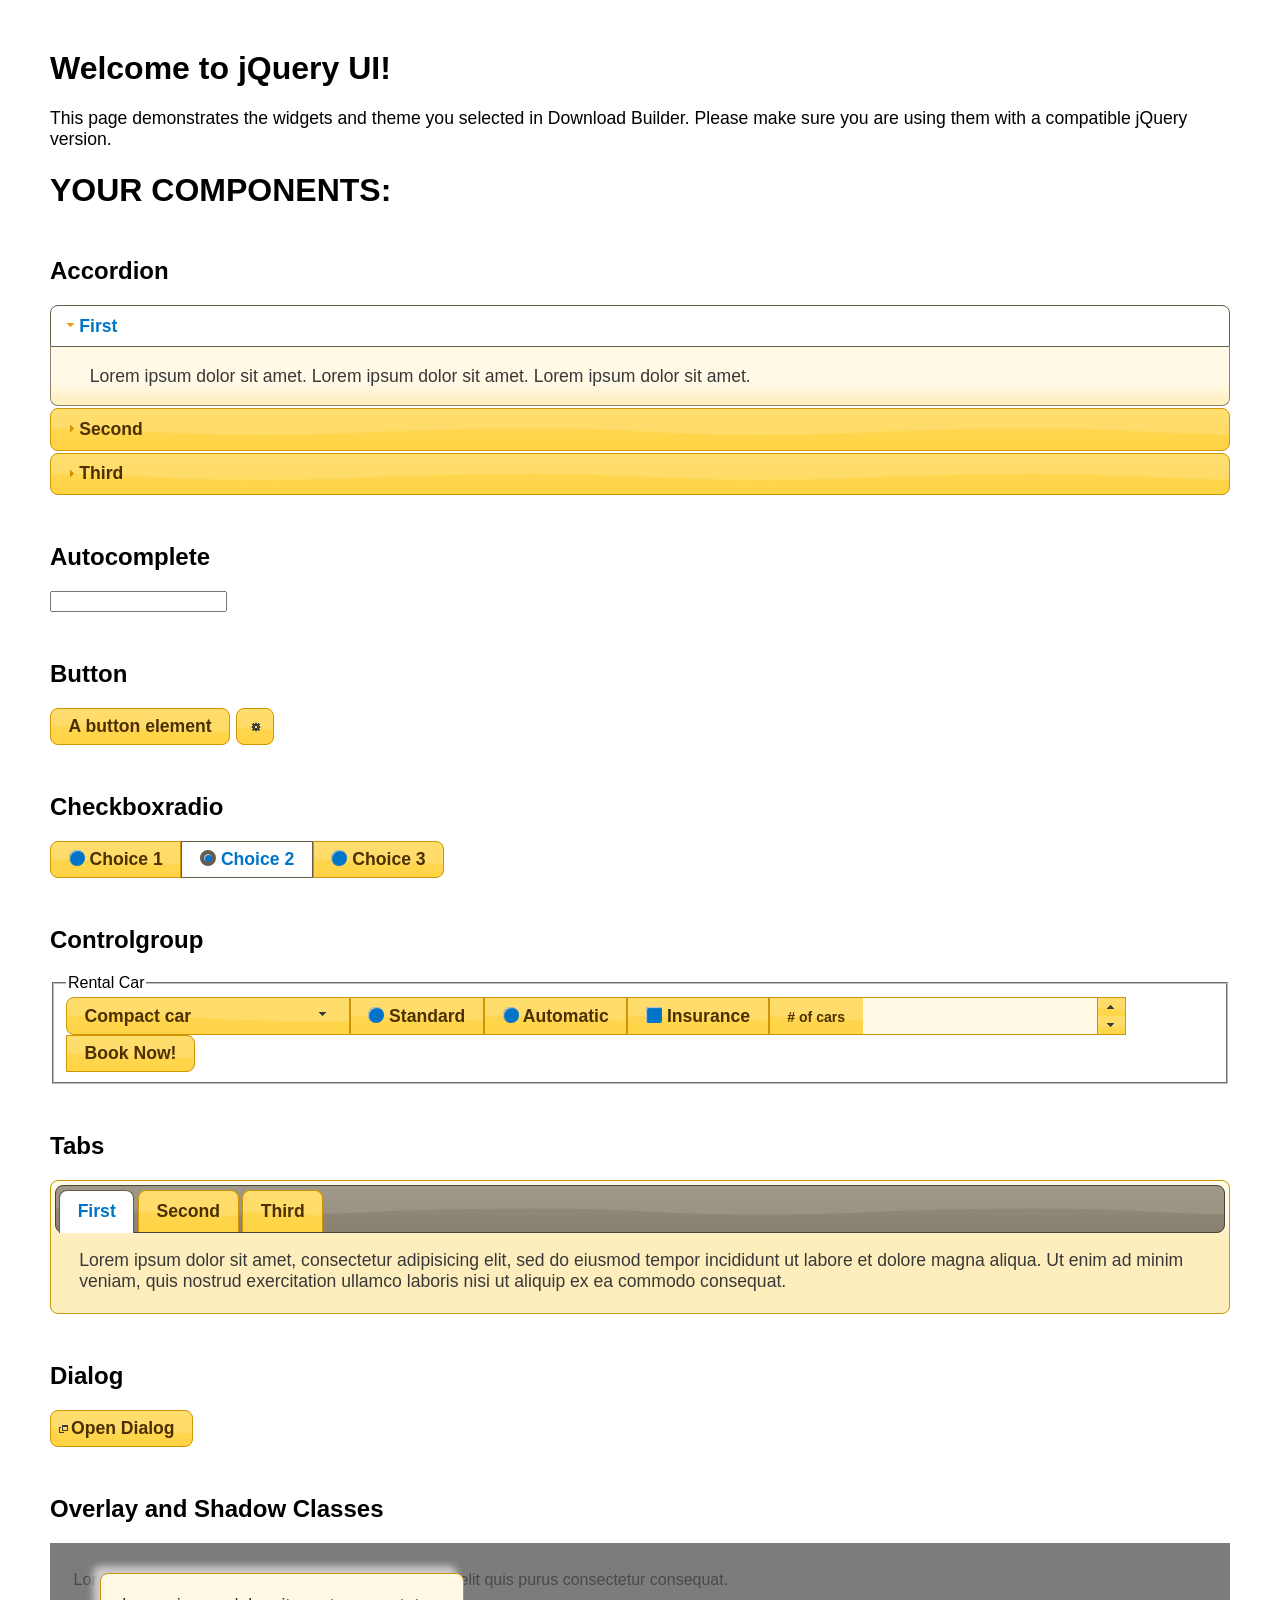
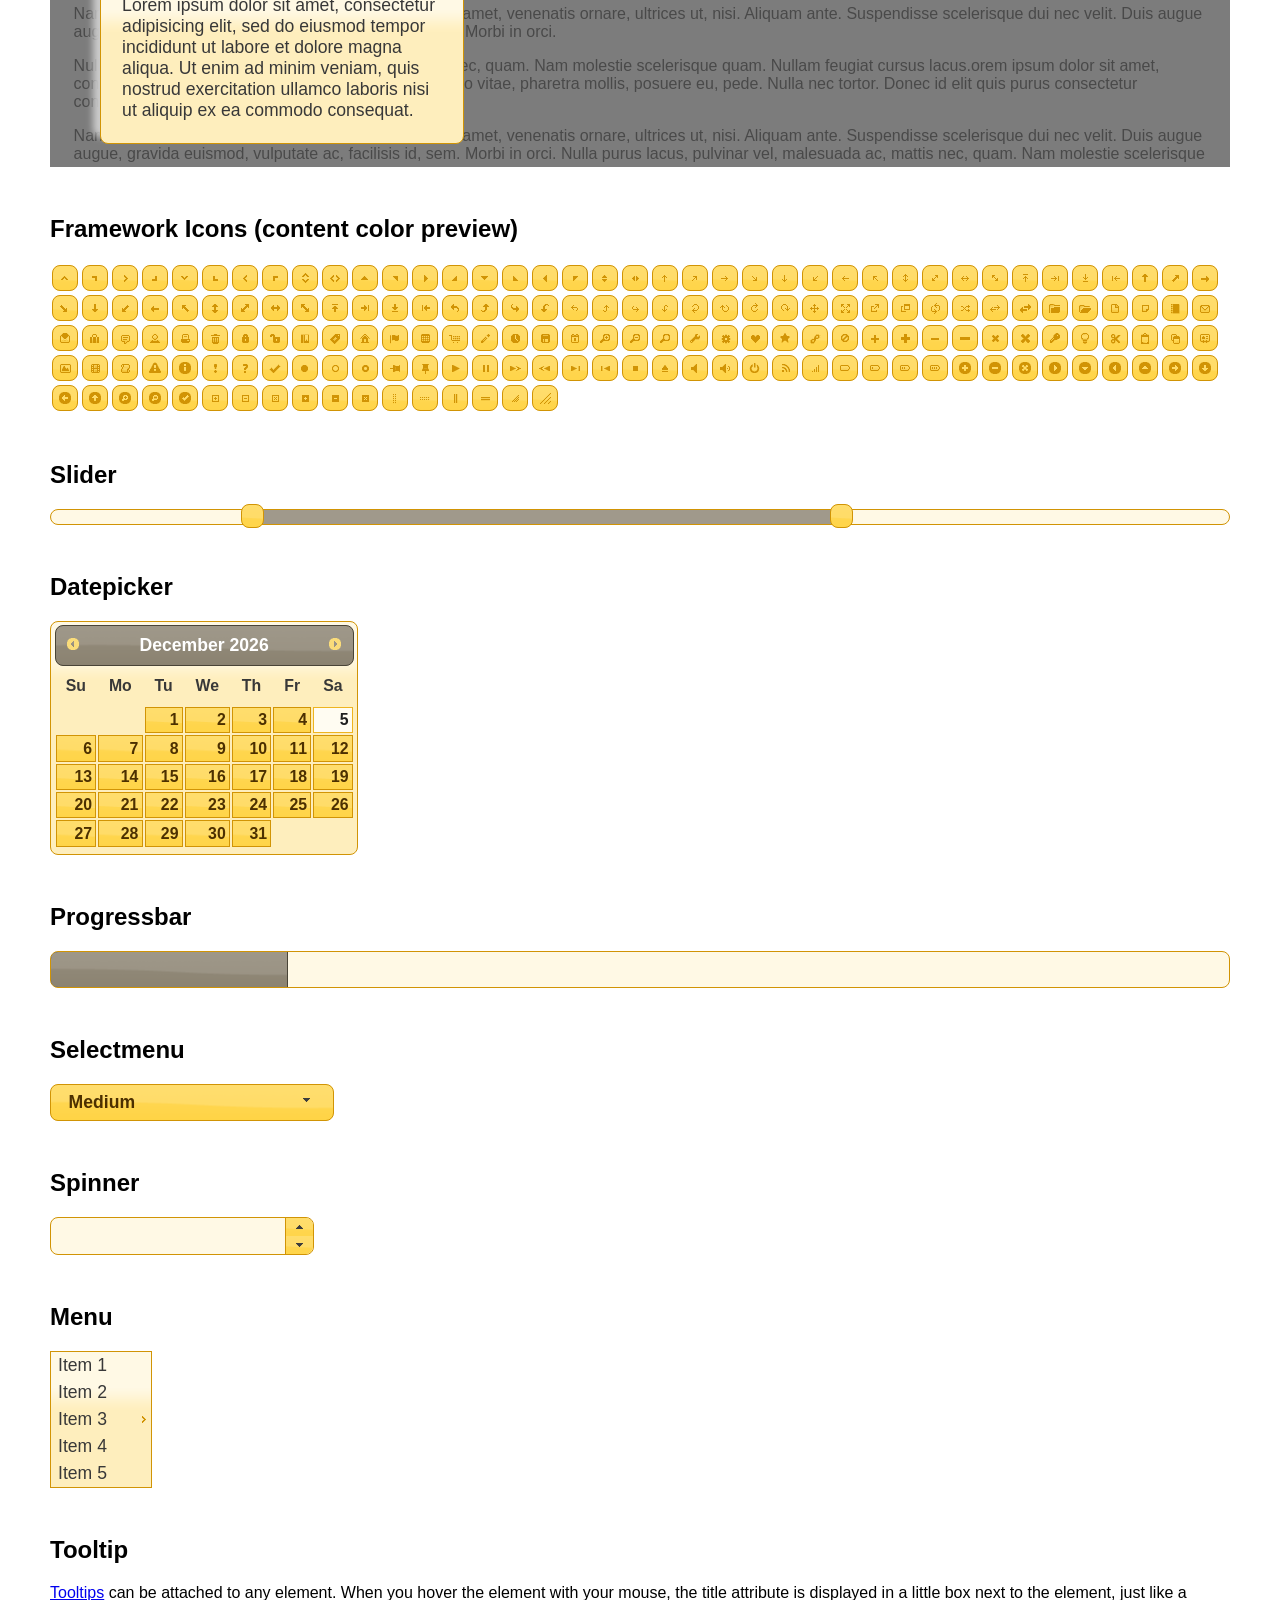
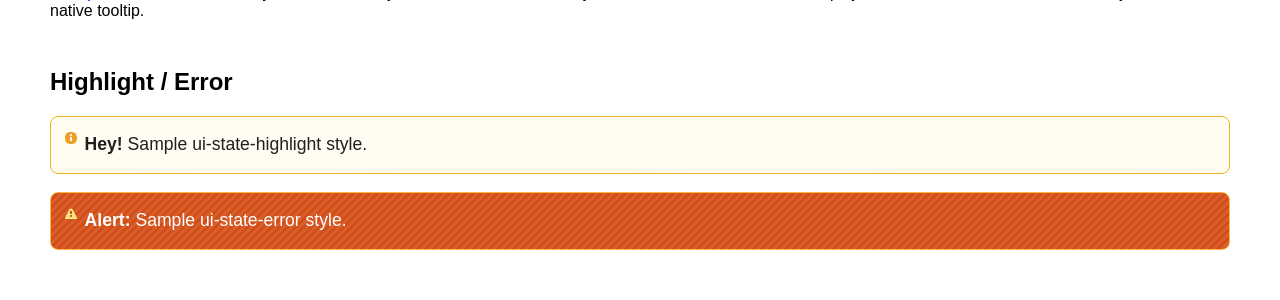
<file: scripts/jquery-ui-1.12.1.custom/index.html>
<!doctype html>
<html lang="us">
<head>
	<meta charset="utf-8">
	<title>jQuery UI Example Page</title>
	<link href="jquery-ui.css" rel="stylesheet">
	<script src="external/jquery/jquery.js"></script>
	<script src="jquery-ui.js"></script>
	<style>
	body{
		font-family: "Trebuchet MS", sans-serif;
		margin: 50px;
	}
	.demoHeaders {
		margin-top: 2em;
	}
	#dialog-link {
		padding: .4em 1em .4em 20px;
		text-decoration: none;
		position: relative;
	}
	#dialog-link span.ui-icon {
		margin: 0 5px 0 0;
		position: absolute;
		left: .2em;
		top: 50%;
		margin-top: -8px;
	}
	#icons {
		margin: 0;
		padding: 0;
	}
	#icons li {
		margin: 2px;
		position: relative;
		padding: 4px 0;
		cursor: pointer;
		float: left;
		list-style: none;
	}
	#icons span.ui-icon {
		float: left;
		margin: 0 4px;
	}
	.fakewindowcontain .ui-widget-overlay {
		position: absolute;
	}
	select {
		width: 200px;
	}
	</style>
</head>
<body>

<h1>Welcome to jQuery UI!</h1>

<div class="ui-widget">
	<p>This page demonstrates the widgets and theme you selected in Download Builder. Please make sure you are using them with a compatible jQuery version.</p>
</div>

<h1>YOUR COMPONENTS:</h1>


<!-- Accordion -->
<h2 class="demoHeaders">Accordion</h2>
<div id="accordion">
	<h3>First</h3>
	<div>Lorem ipsum dolor sit amet. Lorem ipsum dolor sit amet. Lorem ipsum dolor sit amet.</div>
	<h3>Second</h3>
	<div>Phasellus mattis tincidunt nibh.</div>
	<h3>Third</h3>
	<div>Nam dui erat, auctor a, dignissim quis.</div>
</div>



<!-- Autocomplete -->
<h2 class="demoHeaders">Autocomplete</h2>
<div>
	<input id="autocomplete" title="type &quot;a&quot;">
</div>



<!-- Button -->
<h2 class="demoHeaders">Button</h2>
<button id="button">A button element</button>
<button id="button-icon">An icon-only button</button>



<!-- Checkboxradio -->
<h2 class="demoHeaders">Checkboxradio</h2>
<form style="margin-top: 1em;">
	<div id="radioset">
		<input type="radio" id="radio1" name="radio"><label for="radio1">Choice 1</label>
		<input type="radio" id="radio2" name="radio" checked="checked"><label for="radio2">Choice 2</label>
		<input type="radio" id="radio3" name="radio"><label for="radio3">Choice 3</label>
	</div>
</form>



<!-- Controlgroup -->
<h2 class="demoHeaders">Controlgroup</h2>
<fieldset>
	<legend>Rental Car</legend>
	<div id="controlgroup">
		<select id="car-type">
			<option>Compact car</option>
			<option>Midsize car</option>
			<option>Full size car</option>
			<option>SUV</option>
			<option>Luxury</option>
			<option>Truck</option>
			<option>Van</option>
		</select>
		<label for="transmission-standard">Standard</label>
		<input type="radio" name="transmission" id="transmission-standard">
		<label for="transmission-automatic">Automatic</label>
		<input type="radio" name="transmission" id="transmission-automatic">
		<label for="insurance">Insurance</label>
		<input type="checkbox" name="insurance" id="insurance">
		<label for="horizontal-spinner" class="ui-controlgroup-label"># of cars</label>
		<input id="horizontal-spinner" class="ui-spinner-input">
		<button>Book Now!</button>
	</div>
</fieldset>



<!-- Tabs -->
<h2 class="demoHeaders">Tabs</h2>
<div id="tabs">
	<ul>
		<li><a href="#tabs-1">First</a></li>
		<li><a href="#tabs-2">Second</a></li>
		<li><a href="#tabs-3">Third</a></li>
	</ul>
	<div id="tabs-1">Lorem ipsum dolor sit amet, consectetur adipisicing elit, sed do eiusmod tempor incididunt ut labore et dolore magna aliqua. Ut enim ad minim veniam, quis nostrud exercitation ullamco laboris nisi ut aliquip ex ea commodo consequat.</div>
	<div id="tabs-2">Phasellus mattis tincidunt nibh. Cras orci urna, blandit id, pretium vel, aliquet ornare, felis. Maecenas scelerisque sem non nisl. Fusce sed lorem in enim dictum bibendum.</div>
	<div id="tabs-3">Nam dui erat, auctor a, dignissim quis, sollicitudin eu, felis. Pellentesque nisi urna, interdum eget, sagittis et, consequat vestibulum, lacus. Mauris porttitor ullamcorper augue.</div>
</div>



<h2 class="demoHeaders">Dialog</h2>
<p>
	<button id="dialog-link" class="ui-button ui-corner-all ui-widget">
		<span class="ui-icon ui-icon-newwin"></span>Open Dialog
	</button>
</p>

<h2 class="demoHeaders">Overlay and Shadow Classes</h2>
<div style="position: relative; width: 96%; height: 200px; padding:1% 2%; overflow:hidden;" class="fakewindowcontain">
	<p>Lorem ipsum dolor sit amet,  Nulla nec tortor. Donec id elit quis purus consectetur consequat. </p><p>Nam congue semper tellus. Sed erat dolor, dapibus sit amet, venenatis ornare, ultrices ut, nisi. Aliquam ante. Suspendisse scelerisque dui nec velit. Duis augue augue, gravida euismod, vulputate ac, facilisis id, sem. Morbi in orci. </p><p>Nulla purus lacus, pulvinar vel, malesuada ac, mattis nec, quam. Nam molestie scelerisque quam. Nullam feugiat cursus lacus.orem ipsum dolor sit amet, consectetur adipiscing elit. Donec libero risus, commodo vitae, pharetra mollis, posuere eu, pede. Nulla nec tortor. Donec id elit quis purus consectetur consequat. </p><p>Nam congue semper tellus. Sed erat dolor, dapibus sit amet, venenatis ornare, ultrices ut, nisi. Aliquam ante. Suspendisse scelerisque dui nec velit. Duis augue augue, gravida euismod, vulputate ac, facilisis id, sem. Morbi in orci. Nulla purus lacus, pulvinar vel, malesuada ac, mattis nec, quam. Nam molestie scelerisque quam. </p><p>Nullam feugiat cursus lacus.orem ipsum dolor sit amet, consectetur adipiscing elit. Donec libero risus, commodo vitae, pharetra mollis, posuere eu, pede. Nulla nec tortor. Donec id elit quis purus consectetur consequat. Nam congue semper tellus. Sed erat dolor, dapibus sit amet, venenatis ornare, ultrices ut, nisi. Aliquam ante. </p><p>Suspendisse scelerisque dui nec velit. Duis augue augue, gravida euismod, vulputate ac, facilisis id, sem. Morbi in orci. Nulla purus lacus, pulvinar vel, malesuada ac, mattis nec, quam. Nam molestie scelerisque quam. Nullam feugiat cursus lacus.orem ipsum dolor sit amet, consectetur adipiscing elit. Donec libero risus, commodo vitae, pharetra mollis, posuere eu, pede. Nulla nec tortor. Donec id elit quis purus consectetur consequat. Nam congue semper tellus. Sed erat dolor, dapibus sit amet, venenatis ornare, ultrices ut, nisi. </p>

	<!-- ui-dialog -->
	<div class="ui-widget-overlay ui-front"></div>
	<div style="position: absolute; width: 320px; left: 50px; top: 30px; padding: 1.2em" class="ui-widget ui-front ui-widget-content ui-corner-all ui-widget-shadow">
		Lorem ipsum dolor sit amet, consectetur adipisicing elit, sed do eiusmod tempor incididunt ut labore et dolore magna aliqua. Ut enim ad minim veniam, quis nostrud exercitation ullamco laboris nisi ut aliquip ex ea commodo consequat.
	</div>

</div>

<!-- ui-dialog -->
<div id="dialog" title="Dialog Title">
	<p>Lorem ipsum dolor sit amet, consectetur adipisicing elit, sed do eiusmod tempor incididunt ut labore et dolore magna aliqua. Ut enim ad minim veniam, quis nostrud exercitation ullamco laboris nisi ut aliquip ex ea commodo consequat.</p>
</div>



<h2 class="demoHeaders">Framework Icons (content color preview)</h2>
<ul id="icons" class="ui-widget ui-helper-clearfix">
	<li class="ui-state-default ui-corner-all" title=".ui-icon-caret-1-n"><span class="ui-icon ui-icon-caret-1-n"></span></li>
	<li class="ui-state-default ui-corner-all" title=".ui-icon-caret-1-ne"><span class="ui-icon ui-icon-caret-1-ne"></span></li>
	<li class="ui-state-default ui-corner-all" title=".ui-icon-caret-1-e"><span class="ui-icon ui-icon-caret-1-e"></span></li>
	<li class="ui-state-default ui-corner-all" title=".ui-icon-caret-1-se"><span class="ui-icon ui-icon-caret-1-se"></span></li>
	<li class="ui-state-default ui-corner-all" title=".ui-icon-caret-1-s"><span class="ui-icon ui-icon-caret-1-s"></span></li>
	<li class="ui-state-default ui-corner-all" title=".ui-icon-caret-1-sw"><span class="ui-icon ui-icon-caret-1-sw"></span></li>
	<li class="ui-state-default ui-corner-all" title=".ui-icon-caret-1-w"><span class="ui-icon ui-icon-caret-1-w"></span></li>
	<li class="ui-state-default ui-corner-all" title=".ui-icon-caret-1-nw"><span class="ui-icon ui-icon-caret-1-nw"></span></li>
	<li class="ui-state-default ui-corner-all" title=".ui-icon-caret-2-n-s"><span class="ui-icon ui-icon-caret-2-n-s"></span></li>
	<li class="ui-state-default ui-corner-all" title=".ui-icon-caret-2-e-w"><span class="ui-icon ui-icon-caret-2-e-w"></span></li>
	<li class="ui-state-default ui-corner-all" title=".ui-icon-triangle-1-n"><span class="ui-icon ui-icon-triangle-1-n"></span></li>
	<li class="ui-state-default ui-corner-all" title=".ui-icon-triangle-1-ne"><span class="ui-icon ui-icon-triangle-1-ne"></span></li>
	<li class="ui-state-default ui-corner-all" title=".ui-icon-triangle-1-e"><span class="ui-icon ui-icon-triangle-1-e"></span></li>
	<li class="ui-state-default ui-corner-all" title=".ui-icon-triangle-1-se"><span class="ui-icon ui-icon-triangle-1-se"></span></li>
	<li class="ui-state-default ui-corner-all" title=".ui-icon-triangle-1-s"><span class="ui-icon ui-icon-triangle-1-s"></span></li>
	<li class="ui-state-default ui-corner-all" title=".ui-icon-triangle-1-sw"><span class="ui-icon ui-icon-triangle-1-sw"></span></li>
	<li class="ui-state-default ui-corner-all" title=".ui-icon-triangle-1-w"><span class="ui-icon ui-icon-triangle-1-w"></span></li>
	<li class="ui-state-default ui-corner-all" title=".ui-icon-triangle-1-nw"><span class="ui-icon ui-icon-triangle-1-nw"></span></li>
	<li class="ui-state-default ui-corner-all" title=".ui-icon-triangle-2-n-s"><span class="ui-icon ui-icon-triangle-2-n-s"></span></li>
	<li class="ui-state-default ui-corner-all" title=".ui-icon-triangle-2-e-w"><span class="ui-icon ui-icon-triangle-2-e-w"></span></li>
	<li class="ui-state-default ui-corner-all" title=".ui-icon-arrow-1-n"><span class="ui-icon ui-icon-arrow-1-n"></span></li>
	<li class="ui-state-default ui-corner-all" title=".ui-icon-arrow-1-ne"><span class="ui-icon ui-icon-arrow-1-ne"></span></li>
	<li class="ui-state-default ui-corner-all" title=".ui-icon-arrow-1-e"><span class="ui-icon ui-icon-arrow-1-e"></span></li>
	<li class="ui-state-default ui-corner-all" title=".ui-icon-arrow-1-se"><span class="ui-icon ui-icon-arrow-1-se"></span></li>
	<li class="ui-state-default ui-corner-all" title=".ui-icon-arrow-1-s"><span class="ui-icon ui-icon-arrow-1-s"></span></li>
	<li class="ui-state-default ui-corner-all" title=".ui-icon-arrow-1-sw"><span class="ui-icon ui-icon-arrow-1-sw"></span></li>
	<li class="ui-state-default ui-corner-all" title=".ui-icon-arrow-1-w"><span class="ui-icon ui-icon-arrow-1-w"></span></li>
	<li class="ui-state-default ui-corner-all" title=".ui-icon-arrow-1-nw"><span class="ui-icon ui-icon-arrow-1-nw"></span></li>
	<li class="ui-state-default ui-corner-all" title=".ui-icon-arrow-2-n-s"><span class="ui-icon ui-icon-arrow-2-n-s"></span></li>
	<li class="ui-state-default ui-corner-all" title=".ui-icon-arrow-2-ne-sw"><span class="ui-icon ui-icon-arrow-2-ne-sw"></span></li>
	<li class="ui-state-default ui-corner-all" title=".ui-icon-arrow-2-e-w"><span class="ui-icon ui-icon-arrow-2-e-w"></span></li>
	<li class="ui-state-default ui-corner-all" title=".ui-icon-arrow-2-se-nw"><span class="ui-icon ui-icon-arrow-2-se-nw"></span></li>
	<li class="ui-state-default ui-corner-all" title=".ui-icon-arrowstop-1-n"><span class="ui-icon ui-icon-arrowstop-1-n"></span></li>
	<li class="ui-state-default ui-corner-all" title=".ui-icon-arrowstop-1-e"><span class="ui-icon ui-icon-arrowstop-1-e"></span></li>
	<li class="ui-state-default ui-corner-all" title=".ui-icon-arrowstop-1-s"><span class="ui-icon ui-icon-arrowstop-1-s"></span></li>
	<li class="ui-state-default ui-corner-all" title=".ui-icon-arrowstop-1-w"><span class="ui-icon ui-icon-arrowstop-1-w"></span></li>
	<li class="ui-state-default ui-corner-all" title=".ui-icon-arrowthick-1-n"><span class="ui-icon ui-icon-arrowthick-1-n"></span></li>
	<li class="ui-state-default ui-corner-all" title=".ui-icon-arrowthick-1-ne"><span class="ui-icon ui-icon-arrowthick-1-ne"></span></li>
	<li class="ui-state-default ui-corner-all" title=".ui-icon-arrowthick-1-e"><span class="ui-icon ui-icon-arrowthick-1-e"></span></li>
	<li class="ui-state-default ui-corner-all" title=".ui-icon-arrowthick-1-se"><span class="ui-icon ui-icon-arrowthick-1-se"></span></li>
	<li class="ui-state-default ui-corner-all" title=".ui-icon-arrowthick-1-s"><span class="ui-icon ui-icon-arrowthick-1-s"></span></li>
	<li class="ui-state-default ui-corner-all" title=".ui-icon-arrowthick-1-sw"><span class="ui-icon ui-icon-arrowthick-1-sw"></span></li>
	<li class="ui-state-default ui-corner-all" title=".ui-icon-arrowthick-1-w"><span class="ui-icon ui-icon-arrowthick-1-w"></span></li>
	<li class="ui-state-default ui-corner-all" title=".ui-icon-arrowthick-1-nw"><span class="ui-icon ui-icon-arrowthick-1-nw"></span></li>
	<li class="ui-state-default ui-corner-all" title=".ui-icon-arrowthick-2-n-s"><span class="ui-icon ui-icon-arrowthick-2-n-s"></span></li>
	<li class="ui-state-default ui-corner-all" title=".ui-icon-arrowthick-2-ne-sw"><span class="ui-icon ui-icon-arrowthick-2-ne-sw"></span></li>
	<li class="ui-state-default ui-corner-all" title=".ui-icon-arrowthick-2-e-w"><span class="ui-icon ui-icon-arrowthick-2-e-w"></span></li>
	<li class="ui-state-default ui-corner-all" title=".ui-icon-arrowthick-2-se-nw"><span class="ui-icon ui-icon-arrowthick-2-se-nw"></span></li>
	<li class="ui-state-default ui-corner-all" title=".ui-icon-arrowthickstop-1-n"><span class="ui-icon ui-icon-arrowthickstop-1-n"></span></li>
	<li class="ui-state-default ui-corner-all" title=".ui-icon-arrowthickstop-1-e"><span class="ui-icon ui-icon-arrowthickstop-1-e"></span></li>
	<li class="ui-state-default ui-corner-all" title=".ui-icon-arrowthickstop-1-s"><span class="ui-icon ui-icon-arrowthickstop-1-s"></span></li>
	<li class="ui-state-default ui-corner-all" title=".ui-icon-arrowthickstop-1-w"><span class="ui-icon ui-icon-arrowthickstop-1-w"></span></li>
	<li class="ui-state-default ui-corner-all" title=".ui-icon-arrowreturnthick-1-w"><span class="ui-icon ui-icon-arrowreturnthick-1-w"></span></li>
	<li class="ui-state-default ui-corner-all" title=".ui-icon-arrowreturnthick-1-n"><span class="ui-icon ui-icon-arrowreturnthick-1-n"></span></li>
	<li class="ui-state-default ui-corner-all" title=".ui-icon-arrowreturnthick-1-e"><span class="ui-icon ui-icon-arrowreturnthick-1-e"></span></li>
	<li class="ui-state-default ui-corner-all" title=".ui-icon-arrowreturnthick-1-s"><span class="ui-icon ui-icon-arrowreturnthick-1-s"></span></li>
	<li class="ui-state-default ui-corner-all" title=".ui-icon-arrowreturn-1-w"><span class="ui-icon ui-icon-arrowreturn-1-w"></span></li>
	<li class="ui-state-default ui-corner-all" title=".ui-icon-arrowreturn-1-n"><span class="ui-icon ui-icon-arrowreturn-1-n"></span></li>
	<li class="ui-state-default ui-corner-all" title=".ui-icon-arrowreturn-1-e"><span class="ui-icon ui-icon-arrowreturn-1-e"></span></li>
	<li class="ui-state-default ui-corner-all" title=".ui-icon-arrowreturn-1-s"><span class="ui-icon ui-icon-arrowreturn-1-s"></span></li>
	<li class="ui-state-default ui-corner-all" title=".ui-icon-arrowrefresh-1-w"><span class="ui-icon ui-icon-arrowrefresh-1-w"></span></li>
	<li class="ui-state-default ui-corner-all" title=".ui-icon-arrowrefresh-1-n"><span class="ui-icon ui-icon-arrowrefresh-1-n"></span></li>
	<li class="ui-state-default ui-corner-all" title=".ui-icon-arrowrefresh-1-e"><span class="ui-icon ui-icon-arrowrefresh-1-e"></span></li>
	<li class="ui-state-default ui-corner-all" title=".ui-icon-arrowrefresh-1-s"><span class="ui-icon ui-icon-arrowrefresh-1-s"></span></li>
	<li class="ui-state-default ui-corner-all" title=".ui-icon-arrow-4"><span class="ui-icon ui-icon-arrow-4"></span></li>
	<li class="ui-state-default ui-corner-all" title=".ui-icon-arrow-4-diag"><span class="ui-icon ui-icon-arrow-4-diag"></span></li>
	<li class="ui-state-default ui-corner-all" title=".ui-icon-extlink"><span class="ui-icon ui-icon-extlink"></span></li>
	<li class="ui-state-default ui-corner-all" title=".ui-icon-newwin"><span class="ui-icon ui-icon-newwin"></span></li>
	<li class="ui-state-default ui-corner-all" title=".ui-icon-refresh"><span class="ui-icon ui-icon-refresh"></span></li>
	<li class="ui-state-default ui-corner-all" title=".ui-icon-shuffle"><span class="ui-icon ui-icon-shuffle"></span></li>
	<li class="ui-state-default ui-corner-all" title=".ui-icon-transfer-e-w"><span class="ui-icon ui-icon-transfer-e-w"></span></li>
	<li class="ui-state-default ui-corner-all" title=".ui-icon-transferthick-e-w"><span class="ui-icon ui-icon-transferthick-e-w"></span></li>
	<li class="ui-state-default ui-corner-all" title=".ui-icon-folder-collapsed"><span class="ui-icon ui-icon-folder-collapsed"></span></li>
	<li class="ui-state-default ui-corner-all" title=".ui-icon-folder-open"><span class="ui-icon ui-icon-folder-open"></span></li>
	<li class="ui-state-default ui-corner-all" title=".ui-icon-document"><span class="ui-icon ui-icon-document"></span></li>
	<li class="ui-state-default ui-corner-all" title=".ui-icon-document-b"><span class="ui-icon ui-icon-document-b"></span></li>
	<li class="ui-state-default ui-corner-all" title=".ui-icon-note"><span class="ui-icon ui-icon-note"></span></li>
	<li class="ui-state-default ui-corner-all" title=".ui-icon-mail-closed"><span class="ui-icon ui-icon-mail-closed"></span></li>
	<li class="ui-state-default ui-corner-all" title=".ui-icon-mail-open"><span class="ui-icon ui-icon-mail-open"></span></li>
	<li class="ui-state-default ui-corner-all" title=".ui-icon-suitcase"><span class="ui-icon ui-icon-suitcase"></span></li>
	<li class="ui-state-default ui-corner-all" title=".ui-icon-comment"><span class="ui-icon ui-icon-comment"></span></li>
	<li class="ui-state-default ui-corner-all" title=".ui-icon-person"><span class="ui-icon ui-icon-person"></span></li>
	<li class="ui-state-default ui-corner-all" title=".ui-icon-print"><span class="ui-icon ui-icon-print"></span></li>
	<li class="ui-state-default ui-corner-all" title=".ui-icon-trash"><span class="ui-icon ui-icon-trash"></span></li>
	<li class="ui-state-default ui-corner-all" title=".ui-icon-locked"><span class="ui-icon ui-icon-locked"></span></li>
	<li class="ui-state-default ui-corner-all" title=".ui-icon-unlocked"><span class="ui-icon ui-icon-unlocked"></span></li>
	<li class="ui-state-default ui-corner-all" title=".ui-icon-bookmark"><span class="ui-icon ui-icon-bookmark"></span></li>
	<li class="ui-state-default ui-corner-all" title=".ui-icon-tag"><span class="ui-icon ui-icon-tag"></span></li>
	<li class="ui-state-default ui-corner-all" title=".ui-icon-home"><span class="ui-icon ui-icon-home"></span></li>
	<li class="ui-state-default ui-corner-all" title=".ui-icon-flag"><span class="ui-icon ui-icon-flag"></span></li>
	<li class="ui-state-default ui-corner-all" title=".ui-icon-calculator"><span class="ui-icon ui-icon-calculator"></span></li>
	<li class="ui-state-default ui-corner-all" title=".ui-icon-cart"><span class="ui-icon ui-icon-cart"></span></li>
	<li class="ui-state-default ui-corner-all" title=".ui-icon-pencil"><span class="ui-icon ui-icon-pencil"></span></li>
	<li class="ui-state-default ui-corner-all" title=".ui-icon-clock"><span class="ui-icon ui-icon-clock"></span></li>
	<li class="ui-state-default ui-corner-all" title=".ui-icon-disk"><span class="ui-icon ui-icon-disk"></span></li>
	<li class="ui-state-default ui-corner-all" title=".ui-icon-calendar"><span class="ui-icon ui-icon-calendar"></span></li>
	<li class="ui-state-default ui-corner-all" title=".ui-icon-zoomin"><span class="ui-icon ui-icon-zoomin"></span></li>
	<li class="ui-state-default ui-corner-all" title=".ui-icon-zoomout"><span class="ui-icon ui-icon-zoomout"></span></li>
	<li class="ui-state-default ui-corner-all" title=".ui-icon-search"><span class="ui-icon ui-icon-search"></span></li>
	<li class="ui-state-default ui-corner-all" title=".ui-icon-wrench"><span class="ui-icon ui-icon-wrench"></span></li>
	<li class="ui-state-default ui-corner-all" title=".ui-icon-gear"><span class="ui-icon ui-icon-gear"></span></li>
	<li class="ui-state-default ui-corner-all" title=".ui-icon-heart"><span class="ui-icon ui-icon-heart"></span></li>
	<li class="ui-state-default ui-corner-all" title=".ui-icon-star"><span class="ui-icon ui-icon-star"></span></li>
	<li class="ui-state-default ui-corner-all" title=".ui-icon-link"><span class="ui-icon ui-icon-link"></span></li>
	<li class="ui-state-default ui-corner-all" title=".ui-icon-cancel"><span class="ui-icon ui-icon-cancel"></span></li>
	<li class="ui-state-default ui-corner-all" title=".ui-icon-plus"><span class="ui-icon ui-icon-plus"></span></li>
	<li class="ui-state-default ui-corner-all" title=".ui-icon-plusthick"><span class="ui-icon ui-icon-plusthick"></span></li>
	<li class="ui-state-default ui-corner-all" title=".ui-icon-minus"><span class="ui-icon ui-icon-minus"></span></li>
	<li class="ui-state-default ui-corner-all" title=".ui-icon-minusthick"><span class="ui-icon ui-icon-minusthick"></span></li>
	<li class="ui-state-default ui-corner-all" title=".ui-icon-close"><span class="ui-icon ui-icon-close"></span></li>
	<li class="ui-state-default ui-corner-all" title=".ui-icon-closethick"><span class="ui-icon ui-icon-closethick"></span></li>
	<li class="ui-state-default ui-corner-all" title=".ui-icon-key"><span class="ui-icon ui-icon-key"></span></li>
	<li class="ui-state-default ui-corner-all" title=".ui-icon-lightbulb"><span class="ui-icon ui-icon-lightbulb"></span></li>
	<li class="ui-state-default ui-corner-all" title=".ui-icon-scissors"><span class="ui-icon ui-icon-scissors"></span></li>
	<li class="ui-state-default ui-corner-all" title=".ui-icon-clipboard"><span class="ui-icon ui-icon-clipboard"></span></li>
	<li class="ui-state-default ui-corner-all" title=".ui-icon-copy"><span class="ui-icon ui-icon-copy"></span></li>
	<li class="ui-state-default ui-corner-all" title=".ui-icon-contact"><span class="ui-icon ui-icon-contact"></span></li>
	<li class="ui-state-default ui-corner-all" title=".ui-icon-image"><span class="ui-icon ui-icon-image"></span></li>
	<li class="ui-state-default ui-corner-all" title=".ui-icon-video"><span class="ui-icon ui-icon-video"></span></li>
	<li class="ui-state-default ui-corner-all" title=".ui-icon-script"><span class="ui-icon ui-icon-script"></span></li>
	<li class="ui-state-default ui-corner-all" title=".ui-icon-alert"><span class="ui-icon ui-icon-alert"></span></li>
	<li class="ui-state-default ui-corner-all" title=".ui-icon-info"><span class="ui-icon ui-icon-info"></span></li>
	<li class="ui-state-default ui-corner-all" title=".ui-icon-notice"><span class="ui-icon ui-icon-notice"></span></li>
	<li class="ui-state-default ui-corner-all" title=".ui-icon-help"><span class="ui-icon ui-icon-help"></span></li>
	<li class="ui-state-default ui-corner-all" title=".ui-icon-check"><span class="ui-icon ui-icon-check"></span></li>
	<li class="ui-state-default ui-corner-all" title=".ui-icon-bullet"><span class="ui-icon ui-icon-bullet"></span></li>
	<li class="ui-state-default ui-corner-all" title=".ui-icon-radio-off"><span class="ui-icon ui-icon-radio-off"></span></li>
	<li class="ui-state-default ui-corner-all" title=".ui-icon-radio-on"><span class="ui-icon ui-icon-radio-on"></span></li>
	<li class="ui-state-default ui-corner-all" title=".ui-icon-pin-w"><span class="ui-icon ui-icon-pin-w"></span></li>
	<li class="ui-state-default ui-corner-all" title=".ui-icon-pin-s"><span class="ui-icon ui-icon-pin-s"></span></li>
	<li class="ui-state-default ui-corner-all" title=".ui-icon-play"><span class="ui-icon ui-icon-play"></span></li>
	<li class="ui-state-default ui-corner-all" title=".ui-icon-pause"><span class="ui-icon ui-icon-pause"></span></li>
	<li class="ui-state-default ui-corner-all" title=".ui-icon-seek-next"><span class="ui-icon ui-icon-seek-next"></span></li>
	<li class="ui-state-default ui-corner-all" title=".ui-icon-seek-prev"><span class="ui-icon ui-icon-seek-prev"></span></li>
	<li class="ui-state-default ui-corner-all" title=".ui-icon-seek-end"><span class="ui-icon ui-icon-seek-end"></span></li>
	<li class="ui-state-default ui-corner-all" title=".ui-icon-seek-first"><span class="ui-icon ui-icon-seek-first"></span></li>
	<li class="ui-state-default ui-corner-all" title=".ui-icon-stop"><span class="ui-icon ui-icon-stop"></span></li>
	<li class="ui-state-default ui-corner-all" title=".ui-icon-eject"><span class="ui-icon ui-icon-eject"></span></li>
	<li class="ui-state-default ui-corner-all" title=".ui-icon-volume-off"><span class="ui-icon ui-icon-volume-off"></span></li>
	<li class="ui-state-default ui-corner-all" title=".ui-icon-volume-on"><span class="ui-icon ui-icon-volume-on"></span></li>
	<li class="ui-state-default ui-corner-all" title=".ui-icon-power"><span class="ui-icon ui-icon-power"></span></li>
	<li class="ui-state-default ui-corner-all" title=".ui-icon-signal-diag"><span class="ui-icon ui-icon-signal-diag"></span></li>
	<li class="ui-state-default ui-corner-all" title=".ui-icon-signal"><span class="ui-icon ui-icon-signal"></span></li>
	<li class="ui-state-default ui-corner-all" title=".ui-icon-battery-0"><span class="ui-icon ui-icon-battery-0"></span></li>
	<li class="ui-state-default ui-corner-all" title=".ui-icon-battery-1"><span class="ui-icon ui-icon-battery-1"></span></li>
	<li class="ui-state-default ui-corner-all" title=".ui-icon-battery-2"><span class="ui-icon ui-icon-battery-2"></span></li>
	<li class="ui-state-default ui-corner-all" title=".ui-icon-battery-3"><span class="ui-icon ui-icon-battery-3"></span></li>
	<li class="ui-state-default ui-corner-all" title=".ui-icon-circle-plus"><span class="ui-icon ui-icon-circle-plus"></span></li>
	<li class="ui-state-default ui-corner-all" title=".ui-icon-circle-minus"><span class="ui-icon ui-icon-circle-minus"></span></li>
	<li class="ui-state-default ui-corner-all" title=".ui-icon-circle-close"><span class="ui-icon ui-icon-circle-close"></span></li>
	<li class="ui-state-default ui-corner-all" title=".ui-icon-circle-triangle-e"><span class="ui-icon ui-icon-circle-triangle-e"></span></li>
	<li class="ui-state-default ui-corner-all" title=".ui-icon-circle-triangle-s"><span class="ui-icon ui-icon-circle-triangle-s"></span></li>
	<li class="ui-state-default ui-corner-all" title=".ui-icon-circle-triangle-w"><span class="ui-icon ui-icon-circle-triangle-w"></span></li>
	<li class="ui-state-default ui-corner-all" title=".ui-icon-circle-triangle-n"><span class="ui-icon ui-icon-circle-triangle-n"></span></li>
	<li class="ui-state-default ui-corner-all" title=".ui-icon-circle-arrow-e"><span class="ui-icon ui-icon-circle-arrow-e"></span></li>
	<li class="ui-state-default ui-corner-all" title=".ui-icon-circle-arrow-s"><span class="ui-icon ui-icon-circle-arrow-s"></span></li>
	<li class="ui-state-default ui-corner-all" title=".ui-icon-circle-arrow-w"><span class="ui-icon ui-icon-circle-arrow-w"></span></li>
	<li class="ui-state-default ui-corner-all" title=".ui-icon-circle-arrow-n"><span class="ui-icon ui-icon-circle-arrow-n"></span></li>
	<li class="ui-state-default ui-corner-all" title=".ui-icon-circle-zoomin"><span class="ui-icon ui-icon-circle-zoomin"></span></li>
	<li class="ui-state-default ui-corner-all" title=".ui-icon-circle-zoomout"><span class="ui-icon ui-icon-circle-zoomout"></span></li>
	<li class="ui-state-default ui-corner-all" title=".ui-icon-circle-check"><span class="ui-icon ui-icon-circle-check"></span></li>
	<li class="ui-state-default ui-corner-all" title=".ui-icon-circlesmall-plus"><span class="ui-icon ui-icon-circlesmall-plus"></span></li>
	<li class="ui-state-default ui-corner-all" title=".ui-icon-circlesmall-minus"><span class="ui-icon ui-icon-circlesmall-minus"></span></li>
	<li class="ui-state-default ui-corner-all" title=".ui-icon-circlesmall-close"><span class="ui-icon ui-icon-circlesmall-close"></span></li>
	<li class="ui-state-default ui-corner-all" title=".ui-icon-squaresmall-plus"><span class="ui-icon ui-icon-squaresmall-plus"></span></li>
	<li class="ui-state-default ui-corner-all" title=".ui-icon-squaresmall-minus"><span class="ui-icon ui-icon-squaresmall-minus"></span></li>
	<li class="ui-state-default ui-corner-all" title=".ui-icon-squaresmall-close"><span class="ui-icon ui-icon-squaresmall-close"></span></li>
	<li class="ui-state-default ui-corner-all" title=".ui-icon-grip-dotted-vertical"><span class="ui-icon ui-icon-grip-dotted-vertical"></span></li>
	<li class="ui-state-default ui-corner-all" title=".ui-icon-grip-dotted-horizontal"><span class="ui-icon ui-icon-grip-dotted-horizontal"></span></li>
	<li class="ui-state-default ui-corner-all" title=".ui-icon-grip-solid-vertical"><span class="ui-icon ui-icon-grip-solid-vertical"></span></li>
	<li class="ui-state-default ui-corner-all" title=".ui-icon-grip-solid-horizontal"><span class="ui-icon ui-icon-grip-solid-horizontal"></span></li>
	<li class="ui-state-default ui-corner-all" title=".ui-icon-gripsmall-diagonal-se"><span class="ui-icon ui-icon-gripsmall-diagonal-se"></span></li>
	<li class="ui-state-default ui-corner-all" title=".ui-icon-grip-diagonal-se"><span class="ui-icon ui-icon-grip-diagonal-se"></span></li>
</ul>


<!-- Slider -->
<h2 class="demoHeaders">Slider</h2>
<div id="slider"></div>



<!-- Datepicker -->
<h2 class="demoHeaders">Datepicker</h2>
<div id="datepicker"></div>



<!-- Progressbar -->
<h2 class="demoHeaders">Progressbar</h2>
<div id="progressbar"></div>



<!-- Progressbar -->
<h2 class="demoHeaders">Selectmenu</h2>
<select id="selectmenu">
	<option>Slower</option>
	<option>Slow</option>
	<option selected="selected">Medium</option>
	<option>Fast</option>
	<option>Faster</option>
</select>



<!-- Spinner -->
<h2 class="demoHeaders">Spinner</h2>
<input id="spinner">



<!-- Menu -->
<h2 class="demoHeaders">Menu</h2>
<ul style="width:100px;" id="menu">
	<li><div>Item 1</div></li>
	<li><div>Item 2</div></li>
	<li><div>Item 3</div>
		<ul>
			<li><div>Item 3-1</div></li>
			<li><div>Item 3-2</div></li>
			<li><div>Item 3-3</div></li>
			<li><div>Item 3-4</div></li>
			<li><div>Item 3-5</div></li>
		</ul>
	</li>
	<li><div>Item 4</div></li>
	<li><div>Item 5</div></li>
</ul>



<!-- Tooltip -->
<h2 class="demoHeaders">Tooltip</h2>
<p id="tooltip">
	<a href="#" title="That&apos;s what this widget is">Tooltips</a> can be attached to any element. When you hover
the element with your mouse, the title attribute is displayed in a little box next to the element, just like a native tooltip.
</p>


<!-- Highlight / Error -->
<h2 class="demoHeaders">Highlight / Error</h2>
<div class="ui-widget">
	<div class="ui-state-highlight ui-corner-all" style="margin-top: 20px; padding: 0 .7em;">
		<p><span class="ui-icon ui-icon-info" style="float: left; margin-right: .3em;"></span>
		<strong>Hey!</strong> Sample ui-state-highlight style.</p>
	</div>
</div>
<br>
<div class="ui-widget">
	<div class="ui-state-error ui-corner-all" style="padding: 0 .7em;">
		<p><span class="ui-icon ui-icon-alert" style="float: left; margin-right: .3em;"></span>
		<strong>Alert:</strong> Sample ui-state-error style.</p>
	</div>
</div>


<script>

$( "#accordion" ).accordion();



var availableTags = [
	"ActionScript",
	"AppleScript",
	"Asp",
	"BASIC",
	"C",
	"C++",
	"Clojure",
	"COBOL",
	"ColdFusion",
	"Erlang",
	"Fortran",
	"Groovy",
	"Haskell",
	"Java",
	"JavaScript",
	"Lisp",
	"Perl",
	"PHP",
	"Python",
	"Ruby",
	"Scala",
	"Scheme"
];
$( "#autocomplete" ).autocomplete({
	source: availableTags
});



$( "#button" ).button();
$( "#button-icon" ).button({
	icon: "ui-icon-gear",
	showLabel: false
});



$( "#radioset" ).buttonset();



$( "#controlgroup" ).controlgroup();



$( "#tabs" ).tabs();



$( "#dialog" ).dialog({
	autoOpen: false,
	width: 400,
	buttons: [
		{
			text: "Ok",
			click: function() {
				$( this ).dialog( "close" );
			}
		},
		{
			text: "Cancel",
			click: function() {
				$( this ).dialog( "close" );
			}
		}
	]
});

// Link to open the dialog
$( "#dialog-link" ).click(function( event ) {
	$( "#dialog" ).dialog( "open" );
	event.preventDefault();
});



$( "#datepicker" ).datepicker({
	inline: true
});



$( "#slider" ).slider({
	range: true,
	values: [ 17, 67 ]
});



$( "#progressbar" ).progressbar({
	value: 20
});



$( "#spinner" ).spinner();



$( "#menu" ).menu();



$( "#tooltip" ).tooltip();



$( "#selectmenu" ).selectmenu();


// Hover states on the static widgets
$( "#dialog-link, #icons li" ).hover(
	function() {
		$( this ).addClass( "ui-state-hover" );
	},
	function() {
		$( this ).removeClass( "ui-state-hover" );
	}
);
</script>
</body>
</html>
</file>
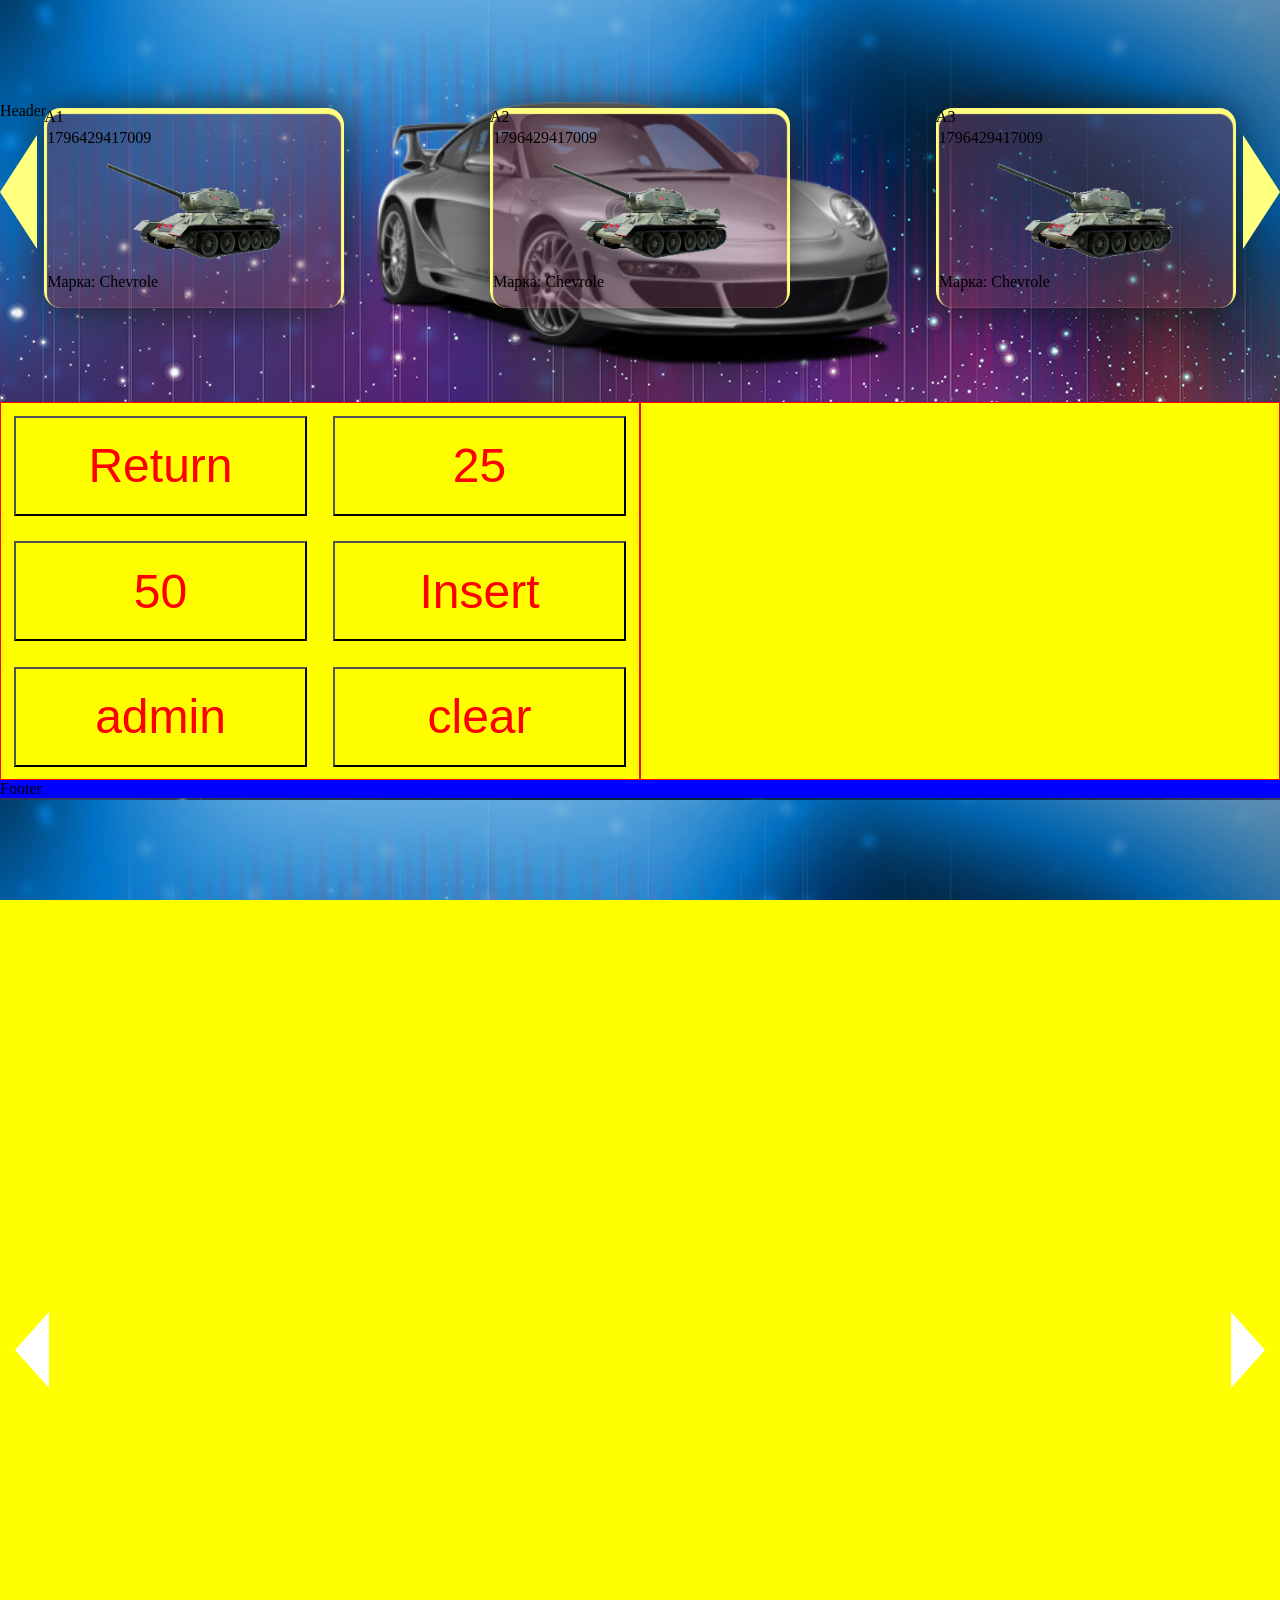
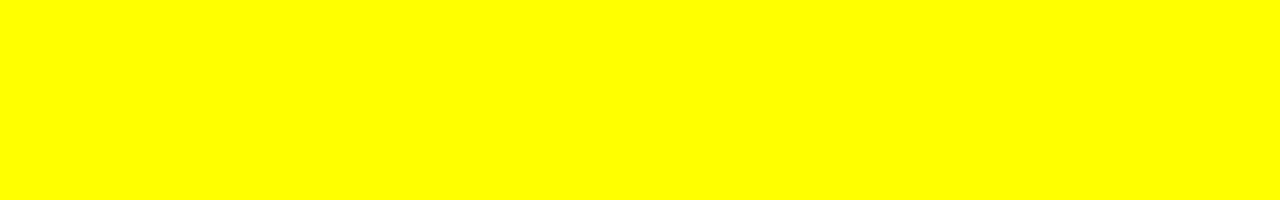
<file: html.html>
<!doctype html>
<html lang="en">

<head>
    <title>DronLand</title>
    <meta charset="utf-8">

    <link rel="stylesheet" type="text/css" href="css/style.css">
    <link rel="stylesheet" type="text/css" href="css/header.css">
    <link rel="stylesheet" type="text/css" href="css/jquery.fullPage.css">
    <link type="text/css" href="scripts/jquery-ui-1.12.1.custom/jquery-ui.css" rel="stylesheet" />

    <script src="scripts/jquery-3.1.1.min.js"></script>
    <script src="scripts/jquery-ui-1.12.1.custom/jquery-ui.js"></script>
    <script src="scripts/jquery.easings.min.js"></script>
    <script src="scripts/jquery.fullPage.min.js"></script>
    <script src="scripts/code.js"></script>


</head>


<body class="flex" id="particles-js">

    <div id="fullpage">
        <div class="section">
            <div id="section1" class="flex">
                <header>Header
                    <div id="left" class="scrol"></div>
                    <div id="right" class="scrol"></div>
                    <div id="scrolling" class="flex">
                        <article>A1</article>
                        <article>A2</article>
                        <article>A3</article>
                        <article>A4</article>
                        <article>A5</article>
                </header>

                <section class="flex">
                    <input type="button" id="return" class="button" value="Return">
                    <input type="button" id="25" class="button" value="25">
                    <input type="button" id="50" class="button" value="50">
                    <input type="button" id="insert" class="button" value="Insert">
                    <input type="button" id="admin" class="button" value="admin">
                    <input type="button" id="clear" class="button" value="clear">
                </section>

                <main id="main" class="flex"></main>
                <div id="modal" class="flex"></div>
                <img id="t34" src="images/tank.png" alt="Tank T34">

                <footer class="flex">Footer</footer>
                </div>
            </div>
            <div class="section" id="section2">
                <div class="slide">
                    <div id="slide1" class="flex"></div>
                </div>
                <div class="slide">
                    <div id="slide2" class="flex"></div>
                </div>


            </div>
</body>

</html>
</file>
<file: css/style.css>
.flex {
    display: flex;
    flex-direction: row;
    flex-wrap: wrap;
}

body {
    background-image: url(../images/89.jpg);
}

section,
main {
    flex-basis: 3%;
    background-color: yellow;
    border: red solid 1px;
    flex-grow: 1;
}

footer {
    background-color: blue;
    flex-basis: 100%;
}


/*----------------------------------------*/

main,
section {
    justify-content: center;
    align-self: stretch;
}

section div {
    flex-basis: 100%;
}

.button {
    margin: 2%;
    font-size: 3rem;
    color: red;
    background-color: yellow;
    flex-basis: 40%;
    flex-grow: 1;
    min-width: 150px;
    min-height: 100px;
}


/* для окошечек---------------*/

.modal {
    display: flex;
    flex-wrap: wrap;
    flex-direction: row;
}

.flexChild,
.divImg,
.divInside {
    border: solid red 2px;
    flex-basis: 15%;
    flex-grow: 1;
    margin: 3px;
}

.formLegend {
    flex-grow: 1;
    flex-shrink: 1;
    font-size: 2rem;
}

.formInput {
    flex-grow: 2;
    flex-shrink: 2;
    font-size: 2rem;
}

.formdiv {
    flex-basis: 49%;
    flex-grow: 1;
    flex-shrink: 2;
    min-width: 250px;
}

.divImg {
    flex-basis: 100%;
    height: 120px;
    width: auto;
    background-size: contain;
    background-repeat: no-repeat;
    background-position: center;
    border: none;
}

.divInside {
    flex-basis: 42%;
    border: none;
}

#modal {
    width: 400px;
    height: 400px;
    position: absolute;
    display: none;
}

#t34 {
    display: none;
}
</file>
<file: css/header.css>
header {
    background-image: url(../images/10.png);
    background-size: contain;
    /*масштабировани фона*/
    background-repeat: no-repeat;
    background-position: center;
    flex-basis: 100%;
    flex-grow: 1;
    height: 300px;
    right: 0px;
}

div#scrolling {
    position: absolute;
    top: 12%;
    width: 95%;
    justify-content: space-between;
    height: 200px;
    min-width: 700px;
    margin-left: 2.5%;
}

article {
    box-shadow: 0px 0px 41px -4px #181919, 0px 3px 1px 3px #ffff80 inset, 0px 0px 200px -0px rgba(119, 39, 65, 0.8) inset;
    background: rgba(110, 200, 220, 0.1);
    border-radius: 17px;
    flex-basis: 100px;
    flex-shrink: 1;
    flex-grow: 1;
    margin: 0 1% 0 1%;
    z-index: 1;
    max-width: 300px;
}

article:nth-child(4) {
    display: none;
}

article:nth-child(5) {
    display: none;
}

#left,
#right {
    position: absolute;
    top: 15%;
    z-index: 2;
    width: 0;
    height: 0;
    border-top: 57px solid rgba(158, 37, 37, 0);
    border-bottom: 57px solid transparent;
}

#left {
    left: 0px;
    border-right: 37px solid #ffff80;
}

#right {
    right: 0px;
    border-left: 37px solid #ffff80;
}
</file>
